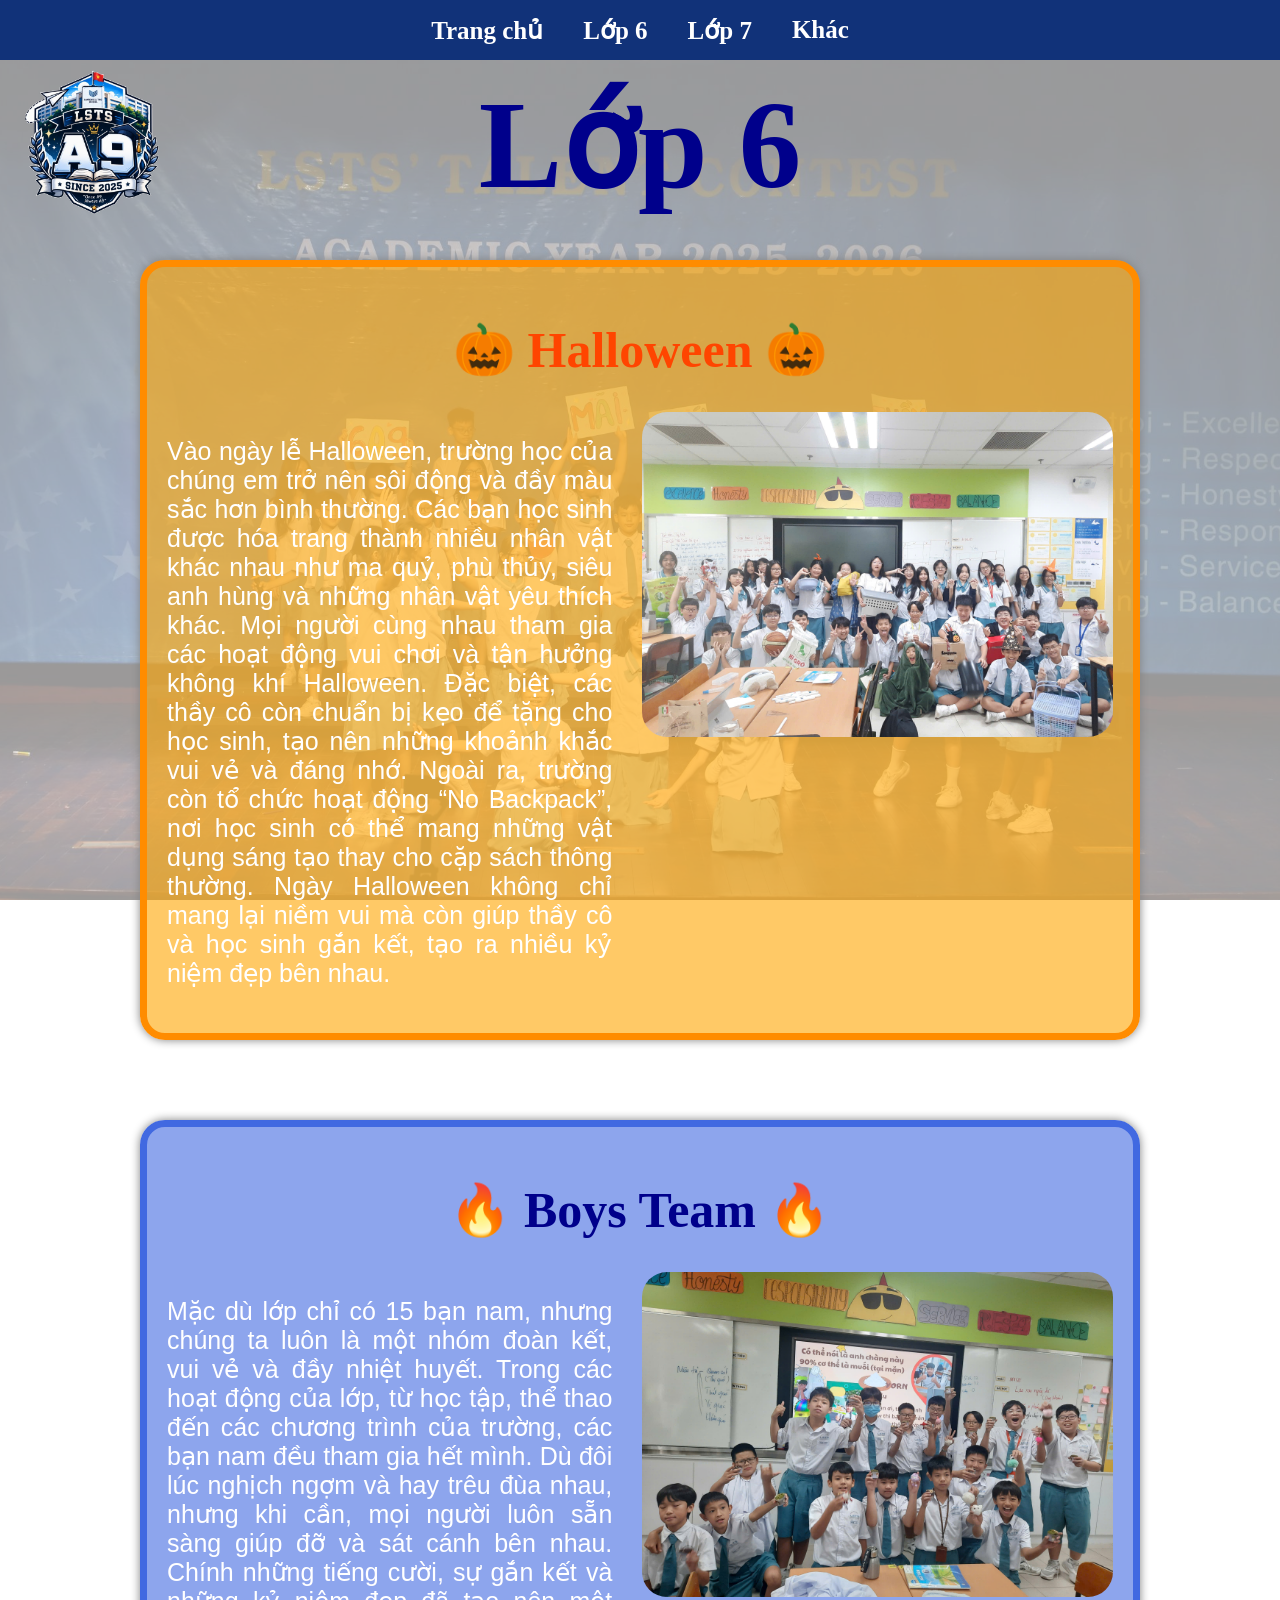
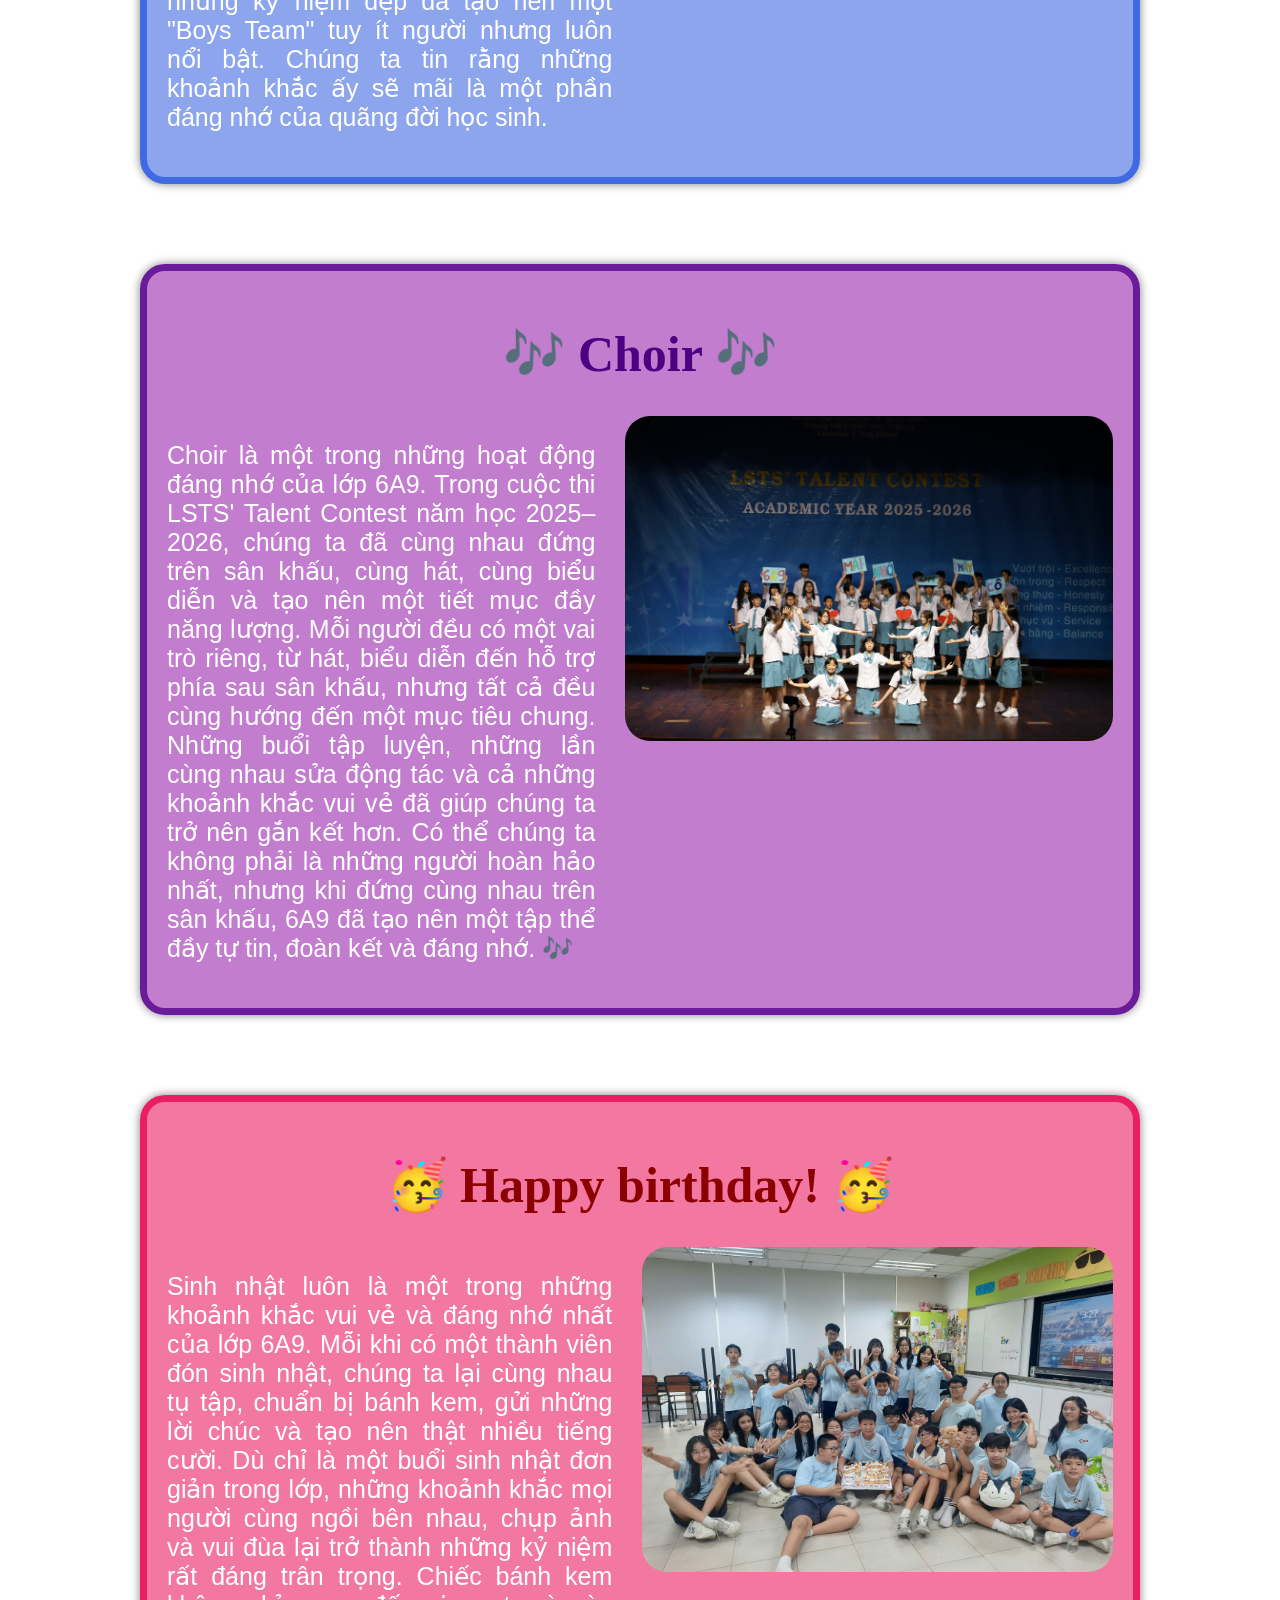
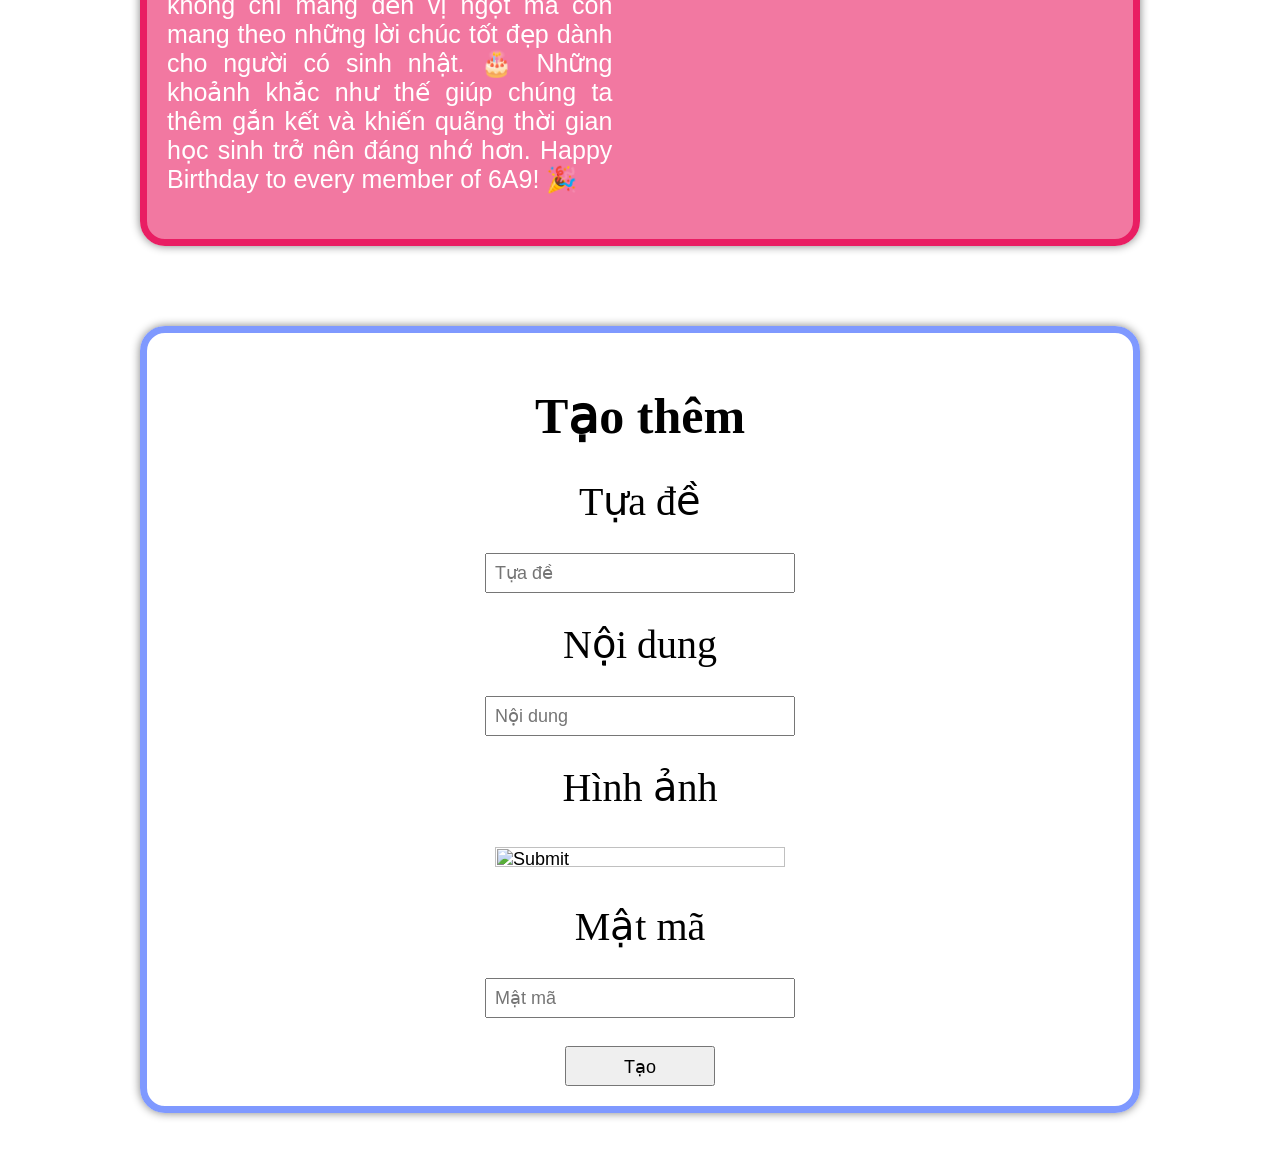
<file: Main-lop6.html>
<!DOCTYPE html>
<html lang="en">
<head>
    <meta charset="UTF-8">
    <meta name="viewport" content="width=device-width, initial-scale=1.0">
    <title>Main Lop6 2014</title>
    <link rel="stylesheet" href="Main-lop6.css">
</head>
<body>
    <nav class="navbar">

    <ul class="nav-menu">

        <li>
            <a href="index.html">Trang chủ</a>
        </li>

        <li>
            <a href="Main-lop6.html">Lớp 6</a>
        </li>

        <li>
            <a href="Main-lop7.html">Lớp 7</a>
        </li>

        <li>
            <a href="contact.html">
                Khác
            </a>
        </li>

    </ul>

</nav>

    <div class="header">
        <img src="logo.png" alt="Logo lớp">
        <h1>Lớp 6</h1>
    </div>
   </script>
<div class="container">
    <div class="box halloween">

        <h1>🎃 Halloween 🎃</h1>

        <div class="content">

            <p>
                Vào ngày lễ Halloween, trường học của chúng em trở nên sôi động và đầy màu sắc hơn bình thường. Các bạn học sinh được hóa trang thành nhiều nhân vật khác nhau như ma quỷ, phù thủy, siêu anh hùng và những nhân vật yêu thích khác. Mọi người cùng nhau tham gia các hoạt động vui chơi và tận hưởng không khí Halloween. Đặc biệt, các thầy cô còn chuẩn bị kẹo để tặng cho học sinh, tạo nên những khoảnh khắc vui vẻ và đáng nhớ. Ngoài ra, trường còn tổ chức hoạt động “No Backpack”, nơi học sinh có thể mang những vật dụng sáng tạo thay cho cặp sách thông thường. Ngày Halloween không chỉ mang lại niềm vui mà còn giúp thầy cô và học sinh gắn kết, tạo ra nhiều kỷ niệm đẹp bên nhau.
            </p>

            <img src="background 8.jpg" alt="Hình Halloween">

        </div>
    </div>
    <div class = "box boys">
        <h1>🔥 Boys Team 🔥</h1>
        <div class="content">
            <p>Mặc dù lớp chỉ có 15 bạn nam, nhưng chúng ta luôn là một nhóm đoàn kết, vui vẻ và đầy nhiệt huyết. Trong các hoạt động của lớp, từ học tập, thể thao đến các chương trình của trường, các bạn nam đều tham gia hết mình. Dù đôi lúc nghịch ngợm và hay trêu đùa nhau, nhưng khi cần, mọi người luôn sẵn sàng giúp đỡ và sát cánh bên nhau. Chính những tiếng cười, sự gắn kết và những kỷ niệm đẹp đã tạo nên một "Boys Team" tuy ít người nhưng luôn nổi bật. Chúng ta tin rằng những khoảnh khắc ấy sẽ mãi là một phần đáng nhớ của quãng đời học sinh.</p>
            
            <img src="background 7.jpg" alt="Hình boys">
        </div>

    </div>
    <div class="box choir">
        <h1>🎶 Choir 🎶</h1>
        <div class="content">
            <p>Choir là một trong những hoạt động đáng nhớ của lớp 6A9. Trong cuộc thi LSTS' Talent Contest năm học 2025–2026, chúng ta đã cùng nhau đứng trên sân khấu, cùng hát, cùng biểu diễn và tạo nên một tiết mục đầy năng lượng. Mỗi người đều có một vai trò riêng, từ hát, biểu diễn đến hỗ trợ phía sau sân khấu, nhưng tất cả đều cùng hướng đến một mục tiêu chung. Những buổi tập luyện, những lần cùng nhau sửa động tác và cả những khoảnh khắc vui vẻ đã giúp chúng ta trở nên gắn kết hơn. Có thể chúng ta không phải là những người hoàn hảo nhất, nhưng khi đứng cùng nhau trên sân khấu, 6A9 đã tạo nên một tập thể đầy tự tin, đoàn kết và đáng nhớ. 🎶</p>

            <img src="background 1.jpg" alt="Hình hợp xướng">
        </div>
    </div>
    <div class="box birthday">
        <h1>🥳 Happy birthday! 🥳</h1>
        <div class="content">
            <p>Sinh nhật luôn là một trong những khoảnh khắc vui vẻ và đáng nhớ nhất của lớp 6A9. Mỗi khi có một thành viên đón sinh nhật, chúng ta lại cùng nhau tụ tập, chuẩn bị bánh kem, gửi những lời chúc và tạo nên thật nhiều tiếng cười. Dù chỉ là một buổi sinh nhật đơn giản trong lớp, những khoảnh khắc mọi người cùng ngồi bên nhau, chụp ảnh và vui đùa lại trở thành những kỷ niệm rất đáng trân trọng. Chiếc bánh kem không chỉ mang đến vị ngọt mà còn mang theo những lời chúc tốt đẹp dành cho người có sinh nhật. 🎂 Những khoảnh khắc như thế giúp chúng ta thêm gắn kết và khiến quãng thời gian học sinh trở nên đáng nhớ hơn. Happy Birthday to every member of 6A9! 🎉</p>

            <img src="background 3.jpg" alt="Hình sinh nhật của tôi">
        </div>
    </div>
    <div class="box add">
        <h1>Tạo thêm</h1>
        <div class="content">
            <label for="title">Tựa đề</label><br>
            <input type="text"placeholder="Tựa đề"><br>
            <label for="Information">Nội dung</label><br>
            <input type="text"placeholder="Nội dung"><br>
            <label for="Image">Hình ảnh</label><br>
            <input type="image"><br>
            <label for="code">Mật mã</label><br>
            <input type="password"placeholder="Mật mã"><br>
            <input type="button" value="Tạo">
        </div>
    </div>
</div>

</body>
</html>
</file>
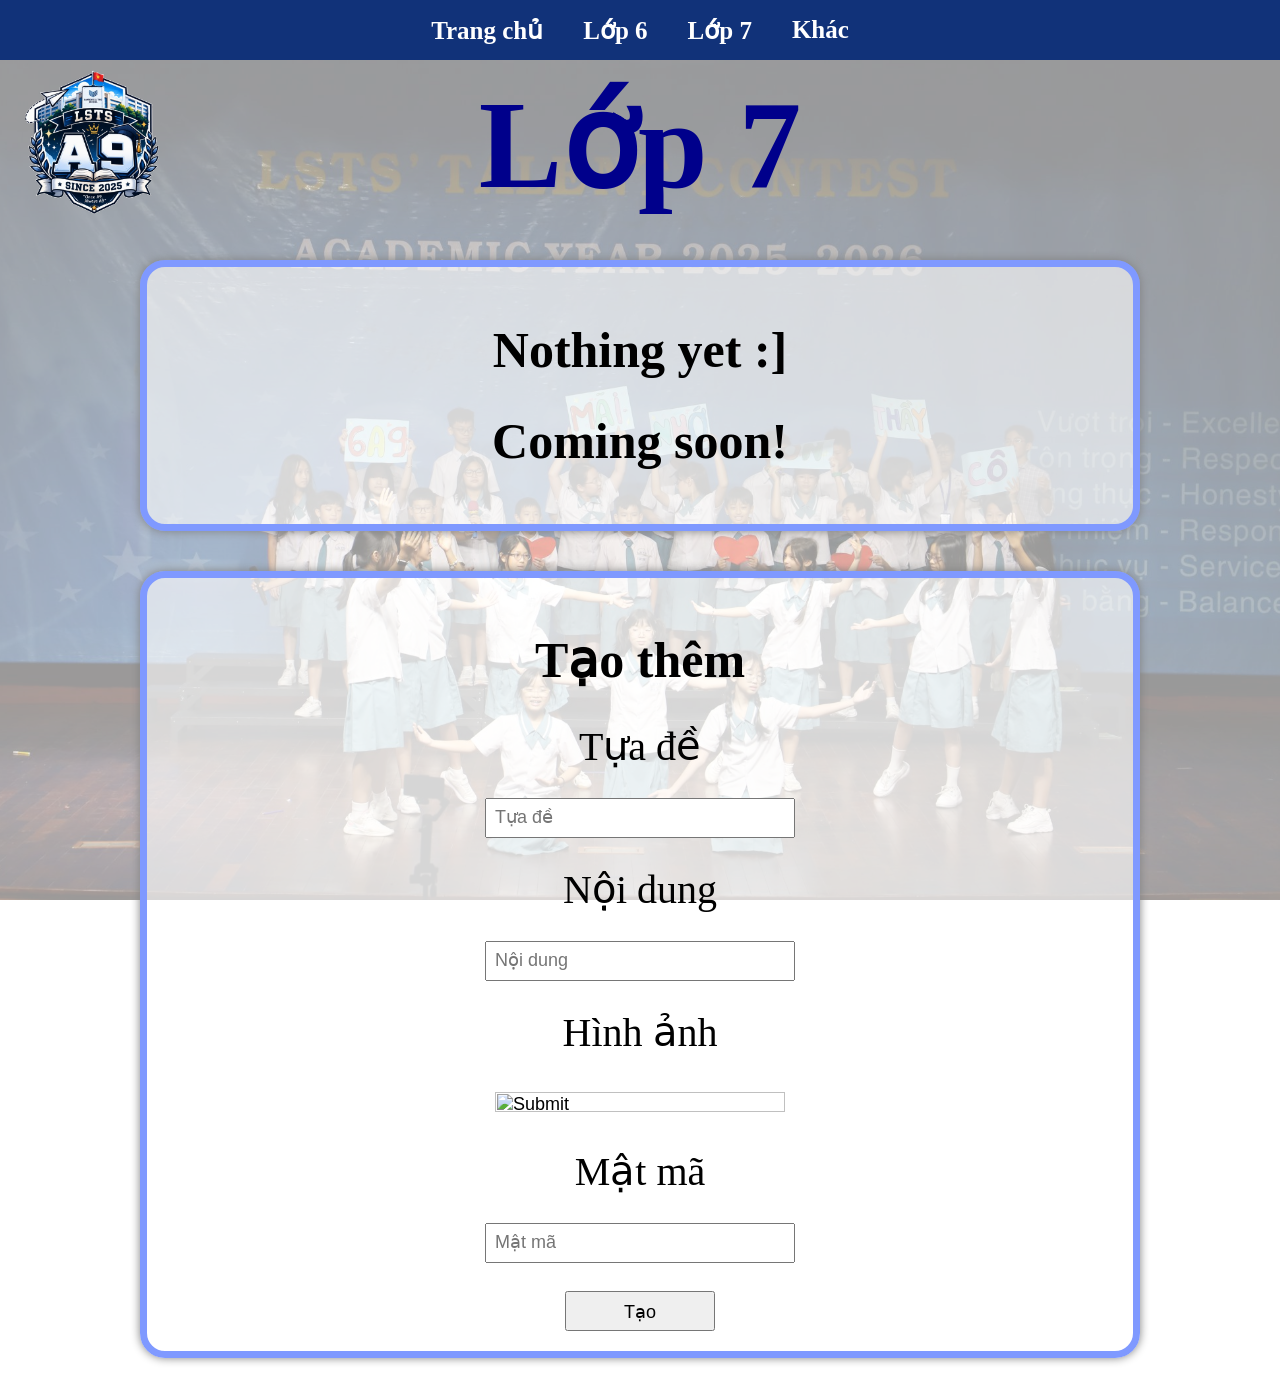
<file: Main-lop7.html>
<!DOCTYPE html>
<html lang="en">
<head>
    <meta charset="UTF-8">
    <meta name="viewport" content="width=device-width, initial-scale=1.0">
    <title>Main A9 2014</title>
    <link rel="stylesheet" href="Main-lop7.css">
    
</head>
<body>

    <nav class="navbar">

    <ul class="nav-menu">

        <li>
            <a href="index.html">Trang chủ</a>
        </li>

        <li>
            <a href="Main-lop6.html">Lớp 6</a>
        </li>

        <li>
            <a href="Main-lop7.html">Lớp 7</a>
        </li>

        <li>
            <a href="contact.html">
                Khác
            </a>
        </li>

    </ul>

</nav>
    <div class="header">
        <img src="logo.png" alt="Logo lớp">
        <h1>Lớp 7</h1>
    </div>


    <div class = "container">
        <div class="box nothing">
            <h1>Nothing yet :]</h1>
            <h1>Coming soon!</h1>
        </div>
    </div>
    <div class="box add">
        <h1>Tạo thêm</h1>
        <div class="content">
            <label for="title">Tựa đề</label><br>
            <input type="text"placeholder="Tựa đề"><br>
            <label for="Information">Nội dung</label><br>
            <input type="text"placeholder="Nội dung"><br>
            <label for="Image">Hình ảnh</label><br>
            <input type="image"><br>
            <label for="code">Mật mã</label><br>
            <input type="password"placeholder="Mật mã"><br>
            <input type="button" value="Tạo">
        </div>
    </div>


</body>
</html>
</file>
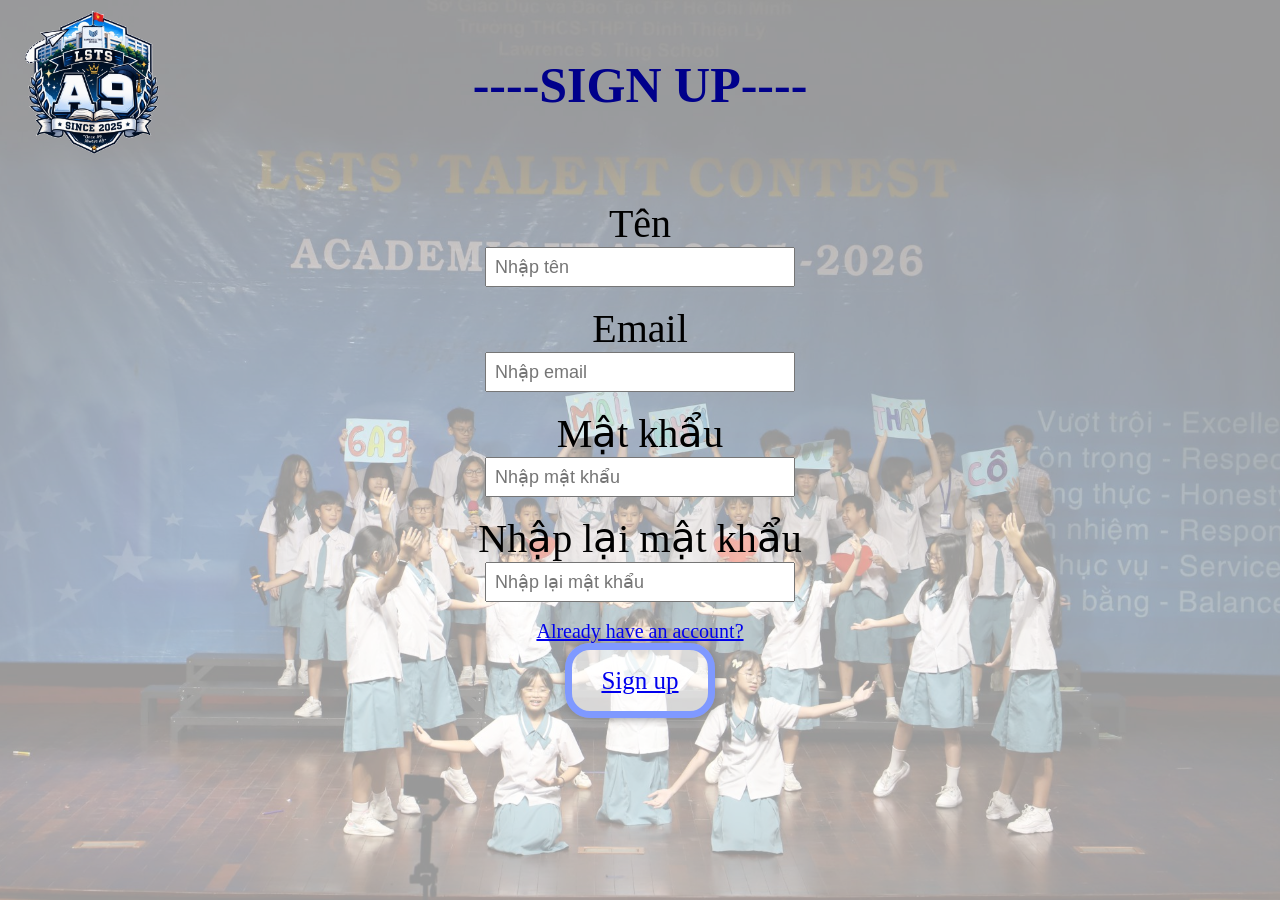
<file: Signup.html>
<!DOCTYPE html>
<html lang="en">
<head>
    <meta charset="UTF-8">
    <meta name="viewport" content="width=device-width, initial-scale=1.0">
    <title>sign up A9 2014</title>
    <link rel="stylesheet" href="Signup.css">
</head>
<body>

    <div class="header">
        <img src="logo.png" alt="Logo lớp">
        <h1>----SIGN UP----</h1>
    </div>

    <label for="name">Tên</label><br>
    <input type="text" id="name" placeholder="Nhập tên"required><br><br>

    <label for="email">Email</label><br>
    <input type="email" id="email" placeholder="Nhập email"required><br><br>

    <label for="password">Mật khẩu</label><br>
    <input type="password" id="password" placeholder="Nhập mật khẩu"required><br><br>

    <label for="confirm password">Nhập lại mật khẩu</label><br>
    <input type="password" id="password" placeholder="Nhập lại mật khẩu"required><br><br>
    <a href="Signin.html">Already have an account?</a>
<a href="index.html" class="box">Sign up</a>


</body>
</html>
</file>
<file: Main-lop6.css>
:root{
    --bg-image: url("6A9_background.jpg");
}

body{
    margin: 0;
    padding-top: 60px;
    position: relative;
    text-align: center;
    box-sizing: border-box;
}

body::before{
    content: "";
    position: fixed;
    inset: 0;

    background-image: var(--bg-image);
    background-position: center;
    background-size: cover;
    background-repeat: no-repeat;

    opacity: 0.4;
    z-index: -1;

    transition: background-image 1s;
}

.header{
    position: relative;
    width: 100%;
    height: 170px;
    margin-bottom: 30px;
}

.header img{
    width: 150px;
    height: 150px;
    position: absolute;
    left: 20px;
    top: 50%;
    transform: translateY(-50%);
}

.header h1{
    margin: 0;
    text-align: center;
    line-height: 170px;
    font-size: 125px;
    color: darkblue;
}

label{
    font-size: 40px;
}

input{
    width: 290px;
    height: 20px;
    font-size: 18px;
    padding: 8px;
}

input[type="button"]{
    width: 150px;
    height: 40px;
}

/* Box */
.box{
    width: 1000px;
    margin: 0 auto 40px auto; /* Căn giữa và cách box dưới 40px */

    padding: 20px;

    border: 7px solid rgb(127, 153, 255);
    border-radius: 25px;

    background: rgba(255, 255, 255, 0.6);
    box-shadow: 0 0 10px gray;

    box-sizing: border-box;
    font-size: 25px;
    cursor: pointer;

    transition: 0.3s;
}

.box:hover{
    transform: scale(1.02);
}


/* Container */
.container{
    display: flex;
    flex-direction: column;
    align-items: center;
    gap: 40px;
    margin-top: 30px;
}
.box img{
    width:500px;
    height: 325px;
}

.content{
    display: flex;
    align-items: flex-start;
    gap: 30px;
}

.content p{
    width: 50%;
    text-align: justify;
    font-size: 25px;
    font-family: "Trebuchet MS", sans-serif;
}

.content img{
    width: 500px;
    height: 325px;
    object-fit: cover;
    border-radius: 25px;
}
/* Box Halloween */
.halloween{
    border: 7px solid darkorange;
    background: rgba(255, 165, 0, 0.6);
}
.halloween h1{
    color: orangered;
}
.halloween p{
    color: white;
}
/* Box Boys Team */
.boys{
    border: 7px solid royalblue;
    background: rgba(65, 105, 225, 0.6);
}
.boys h1{
    color:darkblue ;
}
.boys p{
    color: white;
}
.choir{
    border: 7px solid #6A1B9A;
    background: rgba(156, 39, 176, 0.6);
}
.choir h1{
    color:#4B0082; 
}
.choir p{
    color: white;
}
.birthday{
    border: 7px solid #E91E63;
    background: rgba(233, 30, 99, 0.6);
}
.birthday h1{
    color: darkred  ;
}
.birthday p{
    color: white;
}
button{
    width: 200px;
    padding: 25px;
    border-radius: 25px;
    font-size: 25px;
}

/* =========================
   NAVBAR
========================= */

.navbar {
    position: fixed;
    top: 0;
    left: 0;

    width: 100%;
    height: 60px;

    background: rgba(10, 45, 120, 0.95);
    backdrop-filter: blur(10px);

    display: flex;
    justify-content: center;
    align-items: center;

    z-index: 1000;
}


/* Danh sách menu */

.nav-menu {
    display: flex;
    gap: 40px;

    list-style: none;

    margin: 0;
    padding: 0;
}


/* Chữ trong navbar */

.nav-menu a {
    color: white;

    text-decoration: none;

    font-size: 25px;
    font-weight: 600;

    transition: 0.3s;
}


/* Khi rê chuột */

.nav-menu a:hover {
    color: #87CEFA;
}
.add .content {
    display: flex;
    flex-direction: column;
    align-items: center;
    gap: 0px;
}
</file>
<file: Main-lop7.css>
:root{
    --bg-image: url("6A9_background.jpg");
}

body{
    margin: 0;
    padding-top: 60px;
    position: relative;
    text-align: center;
    box-sizing: border-box;
}
body::before{
    content: "";
    position: fixed;
    inset: 0;

    background-image: var(--bg-image);
    background-position: center;
    background-size: cover;
    background-repeat: no-repeat;

    opacity: 0.4;
    z-index: -1;

    transition: background-image 1s;
}

.header{
    position: relative;
    width: 100%;
    height: 170px;
    margin-bottom: 30px;
}

.header img{
    width: 150px;
    height: 150px;
    position: absolute;
    left: 20px;
    top: 50%;
    transform: translateY(-50%);
}

.header h1{
    margin: 0;
    text-align: center;
    line-height: 170px;
    font-size: 125px;
    color: darkblue;
}

label{
    font-size: 40px;
}

input{
    width: 290px;
    height: 20px;
    font-size: 18px;
    padding: 8px;
}

input[type="button"]{
    width: 150px;
    height: 40px;
}

/* Box */
.box{
    width: 1000px;
    margin: 0 auto 40px auto; /* Căn giữa và cách box dưới 40px */

    padding: 20px;

    border: 7px solid rgb(127, 153, 255);
    border-radius: 25px;

    background: rgba(255, 255, 255, 0.6);
    box-shadow: 0 0 10px gray;

    box-sizing: border-box;
    font-size: 25px;
    cursor: pointer;

    transition: 0.3s;
}

.box:hover{
    transform: scale(1.02);
}


/* Container */
.container{
    display: flex;
    flex-direction: column;
    align-items: center;
    gap: 40px;
    margin-top: 30px;
}
.box img{
    width:500px;
    height: 325px;
}

.content{
    display: flex;
    align-items: flex-start;
    gap: 30px;
}

/* =========================
   NAVBAR
========================= */

.navbar {
    position: fixed;
    top: 0;
    left: 0;

    width: 100%;
    height: 60px;

    background: rgba(10, 45, 120, 0.95);
    backdrop-filter: blur(10px);

    display: flex;
    justify-content: center;
    align-items: center;

    z-index: 1000;
}


/* Danh sách menu */

.nav-menu {
    display: flex;
    gap: 40px;

    list-style: none;

    margin: 0;
    padding: 0;
}


/* Chữ trong navbar */

.nav-menu a {
    color: white;

    text-decoration: none;

    font-size: 25px;
    font-weight: 600;

    transition: 0.3s;
}


/* Khi rê chuột */

.nav-menu a:hover {
    color: #87CEFA;
}
.add .content {
    display: flex;
    flex-direction: column;
    align-items: center;
    gap: 0px;
}
</file>
<file: Signup.css>
body {
    margin: 0;
    position: relative;
}

body::before {
    content: "";
    position: fixed;
    inset: 0;
    background: url("6A9_background.jpg") center/cover no-repeat;
    opacity: 0.4; /* Điều chỉnh độ trong suốt */
    z-index: -1;
}

img{
    width: 150px;
    height: 150px;
    display: block;
    margin-right: auto;
}
h1{
    text-align: center;
    color:darkblue;
}
body{
    text-align: center;
}
label{
    font-size: 40px;
}
h1{
    font-size:50px;
}
input {
    width: 290px;      /* Chiều rộng */
    height: 20px;      /* Chiều cao */
    font-size: 18px;   /* Cỡ chữ */
    padding: 8px;      /* Khoảng cách giữa chữ và viền */
    
}
input[type=button]{
    width: 150px;
    height: 40px;
}
.header {
    position: relative;
    width: 100%;
    height: 170px;
    margin-bottom: 30px;
}

.header img {
    width: 150px;
    height: 150px;
    position: absolute;
    left: 20px;
    top: 50%;
    transform: translateY(-50%);
}

.header h1 {
    margin: 0;
    text-align: center;
    line-height: 170px;
    font-size: 50px;
    color: darkblue;
}
button{
    width: 150px;
    padding: 25px;
    border-radius: 15px;
    font-size: 23px;
}
button:hover{
    transform:scale(1.05);
}
.box {
    border: 7px solid rgb(127, 153, 255);

    padding: 20px;

    width: 150px;
    height: 75px;

    border-radius: 25px;

    background: rgba(255, 255, 255, 0.6);

    box-shadow: 0 0 10px gray;

    font-size: 25px;

    display: flex;
    justify-content: center;
    align-items: center;

    box-sizing: border-box;

    cursor: pointer;

    transition: 0.3s;
    margin: 0 auto;
}
.box:hover {
    transform: scale(1.05);
}
a{
    font-size: 20px;
}
</file>
